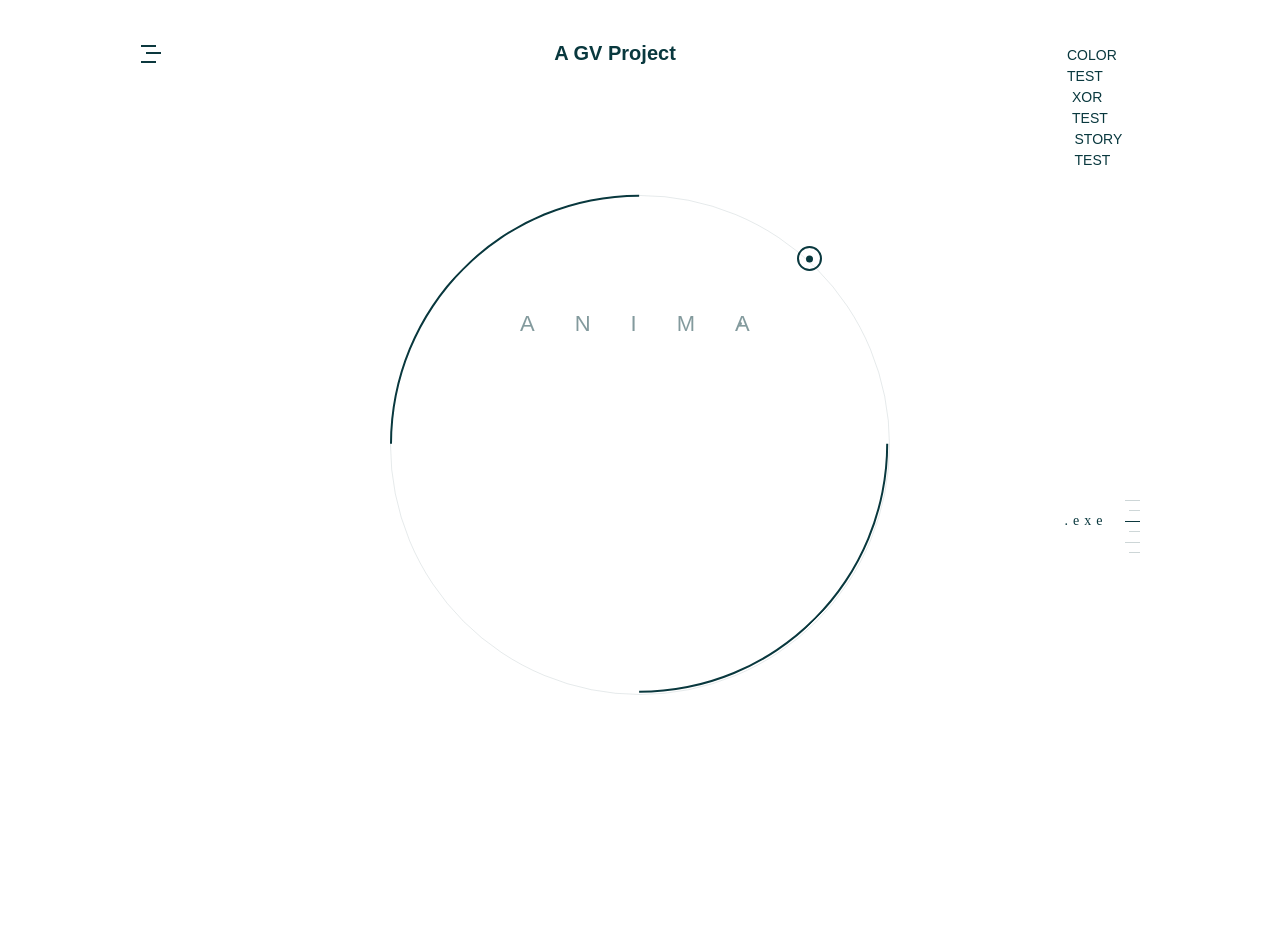
<file: index.html>
<!doctype html>
<html lang="en">
  <head>
    <title>Title</title>
    <!-- Required meta tags -->
    <meta charset="utf-8">
    <meta name="viewport" content="width=device-width, initial-scale=1, shrink-to-fit=no">

    <!-- Bootstrap CSS -->
    <link rel="stylesheet" href="https://stackpath.bootstrapcdn.com/bootstrap/4.3.1/css/bootstrap.min.css" integrity="sha384-ggOyR0iXCbMQv3Xipma34MD+dH/1fQ784/j6cY/iJTQUOhcWr7x9JvoRxT2MZw1T" crossorigin="anonymous">
    <link rel="stylesheet" href="index.css">
  </head>
  <body>
    <div class="container">
        <div class="container__item landing-page-container">
            <div class="content__wrapper">

                <header class="header">
                    <div class="menu-icon header__item">
                        <span class="menu-icon__line"></span>
                    </div>

                    <h1 class="heading header__item">A GV Project</h1>

                    <ul class="social-container header__item">
                        <li class="social__icon social__icon--fb">
                           COLOR TEST
                        </li>
                        <li class="social__icon social__icon--dr">
                           XOR TEST
                        </li>
                        <li class="social__icon social__icon--in">
                           STORY TEST
                        </li>
                    </ul>
                </header>

              

                <div class="ellipses-container">

                    <h2 class="greeting">ANIMA</h2>

                    <div class="ellipses ellipses__outer--thin">

                        <div class="ellipses ellipses__orbit"></div>

                    </div>

                    <div class="ellipses ellipses__outer--thick"></div>
                </div>

                <div class="scroller">
                    <p class="page-title">.exe</p>

                    <div class="timeline">
                        <span class="timeline__unit"></span>
                        <span class="timeline__unit timeline__unit--active"></span>
                        <span class="timeline__unit"></span>
                    </div>
                </div>
            </div>

        </div>

    </div>
    <script src="https://code.jquery.com/jquery-3.3.1.slim.min.js" integrity="sha384-q8i/X+965DzO0rT7abK41JStQIAqVgRVzpbzo5smXKp4YfRvH+8abtTE1Pi6jizo" crossorigin="anonymous"></script>
    <script src="https://cdnjs.cloudflare.com/ajax/libs/popper.js/1.14.7/umd/popper.min.js" integrity="sha384-UO2eT0CpHqdSJQ6hJty5KVphtPhzWj9WO1clHTMGa3JDZwrnQq4sF86dIHNDz0W1" crossorigin="anonymous"></script>
    <script src="https://stackpath.bootstrapcdn.com/bootstrap/4.3.1/js/bootstrap.min.js" integrity="sha384-JjSmVgyd0p3pXB1rRibZUAYoIIy6OrQ6VrjIEaFf/nJGzIxFDsf4x0xIM+B07jRM" crossorigin="anonymous"></script>
  </body>
</html>
</file>
<file: index.css>
html {
    font-size: 62.5%;
  }
  
  body {
    font-size: 1.4rem;
  }
  
  /* =14px */
  h1 {
    font-size: 2.4rem;
  }
  
  /* =24px */
  .container__item {
    margin: 0 auto 40px;
  }
  
  .landing-page-container {
    width: 100%;
    min-height: 100%;
    height: 90rem;
    background-image: url("https://s29.postimg.org/vho8xb2pj/landing_bg.jpg");
    background-repeat: no-repeat;
    background-size: cover;
    background-position: bottom;
    overflow: hidden;
    font-family: "Montserrat", sans-serif;
    color: #09383E;
  }
  
  .content__wrapper {
    max-width: 1200px;
    width: 90%;
    height: 100%;
    margin: 0 auto;
    position: relative;
  }
  
  .header {
    width: 100%;
    height: 2rem;
    padding: 4.5rem 0;
    display: block;
  }
  
  .menu-icon {
    width: 2.5rem;
    height: 1.5rem;
    display: inline-block;
    cursor: pointer;
  }
  
  .header__item {
    display: inline-block;
    float: left;
  }
  
  .menu-icon__line {
    width: 1.5rem;
    height: 0.2rem;
    background-color: #0C383E;
    display: block;
  }
  .menu-icon__line:before, .menu-icon__line:after {
    content: "";
    width: 1.5rem;
    height: 0.2rem;
    background-color: #0C383E;
    display: inline-block;
    position: relative;
  }
  .menu-icon__line:before {
    left: 0.5rem;
    top: -0.6rem;
  }
  .menu-icon__line:after {
    top: -1.8rem;
  }
  
  .heading {
    width: 90%;
    font-size: 2rem;
    font-weight: bold;
    margin: 0;
    line-height: 1.7rem;
    margin: 0 auto;
    text-align: center;
  }
  
  .social-container {
    width: 7.25rem;
    list-style: none;
    overflow: hidden;
    padding: 0;
    margin: 0;
    float: right;
  }
  .social-container .social__icon {
    float: left;
    cursor: pointer;
  }
  .social-container .social__icon.social__icon--dr {
    margin-left: 0.5rem;
  }
  .social-container .social__icon.social__icon--dr img {
    height: 2rem;
  }
  .social-container .social__icon.social__icon--in {
    margin-left: 0.75rem;
  }
  .social-container .social__icon.social__icon--in img {
    height: 2rem;
  }
  .social-container .social__icon.social__icon--fb img {
    height: 2rem;
    margin: 0rem;
  }
  
  .coords {
    font-size: 1rem;
    display: inline-block;
    transform: rotate(-90deg) translateY(50%);
    float: left;
    position: relative;
    top: 40%;
    letter-spacing: 0.2rem;
    left: -11.5rem;
    margin: 0;
  }
  
  .ellipses-container {
    width: 50rem;
    height: 50rem;
    border-radius: 50%;
    margin: 0 auto;
    position: relative;
    top: 10.5rem;
  }
  .ellipses-container .greeting {
    position: absolute;
    top: 11.6rem;
    left: 13rem;
    right: 0;
    margin: 0 auto;
    text-transform: uppercase;
    letter-spacing: 4rem;
    font-size: 2.2rem;
    font-weight: 400;
    opacity: 0.5;
  }
  .ellipses-container .greeting:after {
    content: "";
    width: 0.3rem;
    height: 0.3rem;
    border-radius: 50%;
    display: inline-block;
    background-color: #0C383E;
    position: relative;
    top: -0.65rem;
    left: -5.05rem;
  }
  
  .ellipses {
    border-radius: 50%;
    position: absolute;
    top: 0;
    border-style: solid;
  }
  
  .ellipses__outer--thin {
    width: 100%;
    height: 100%;
    border-width: 1px;
    border-color: rgba(9, 56, 62, 0.1);
    -webkit-animation: ellipsesOrbit 15s ease-in-out infinite;
            animation: ellipsesOrbit 15s ease-in-out infinite;
  }
  .ellipses__outer--thin:after {
    content: "";
    background-image: url("https://s29.postimg.org/5h0r4ftkn/ellipses_dial.png");
    background-repeat: no-repeat;
    background-position: center;
    top: 0;
    left: 0;
    bottom: 0;
    right: 0;
    position: absolute;
    opacity: 0.15;
  }
  
  .ellipses__outer--thick {
    width: 99.5%;
    height: 99.5%;
    border-color: #09383E transparent;
    border-width: 2px;
    transform: rotate(-45deg);
    -webkit-animation: ellipsesRotate 15s ease-in-out infinite;
            animation: ellipsesRotate 15s ease-in-out infinite;
  }
  
  .ellipses__orbit {
    width: 2.5rem;
    height: 2.5rem;
    border-width: 2px;
    border-color: #09383E;
    top: 5rem;
    right: 6.75rem;
  }
  .ellipses__orbit:before {
    content: "";
    width: 0.7rem;
    height: 0.7rem;
    border-radius: 50%;
    display: inline-block;
    background-color: #09383E;
    margin: 0 auto;
    left: 0;
    right: 0;
    position: absolute;
    top: 50%;
    transform: translateY(-50%);
  }
  
  .scroller {
    width: 7.5rem;
    display: inline-block;
    float: right;
    position: relative;
    top: -15%;
    transform: translateY(50%);
    overflow: hidden;
  }
  .scroller .page-title {
    font-family: "Playfair Display", serif;
    letter-spacing: 0.5rem;
    display: inline-block;
    float: left;
    margin-top: 1rem;
  }
  .scroller .timeline {
    width: 1.5rem;
    height: 9rem;
    display: inline-block;
    float: right;
  }
  .scroller .timeline .timeline__unit {
    width: 100%;
    height: 0.1rem;
    display: block;
    background-color: #0C383E;
    margin: 0 0 2rem;
    opacity: 0.2;
  }
  .scroller .timeline .timeline__unit.timeline__unit--active {
    opacity: 1;
  }
  .scroller .timeline .timeline__unit.timeline__unit--active:after {
    opacity: 0.2;
  }
  .scroller .timeline .timeline__unit:after {
    content: "";
    width: 70%;
    height: 0.1rem;
    display: block;
    position: relative;
    float: right;
    background-color: #0C383E;
    top: 1rem;
  }
  
  @-webkit-keyframes ellipsesRotate {
    0% {
      transform: rotate(-45deg);
    }
    100% {
      transform: rotate(-405deg);
    }
  }
  
  @keyframes ellipsesRotate {
    0% {
      transform: rotate(-45deg);
    }
    100% {
      transform: rotate(-405deg);
    }
  }
  @-webkit-keyframes ellipsesOrbit {
    0% {
      transform: rotate(0);
    }
    100% {
      transform: rotate(360deg);
    }
  }
  @keyframes ellipsesOrbit {
    0% {
      transform: rotate(0);
    }
    100% {
      transform: rotate(360deg);
    }
  }
</file>
